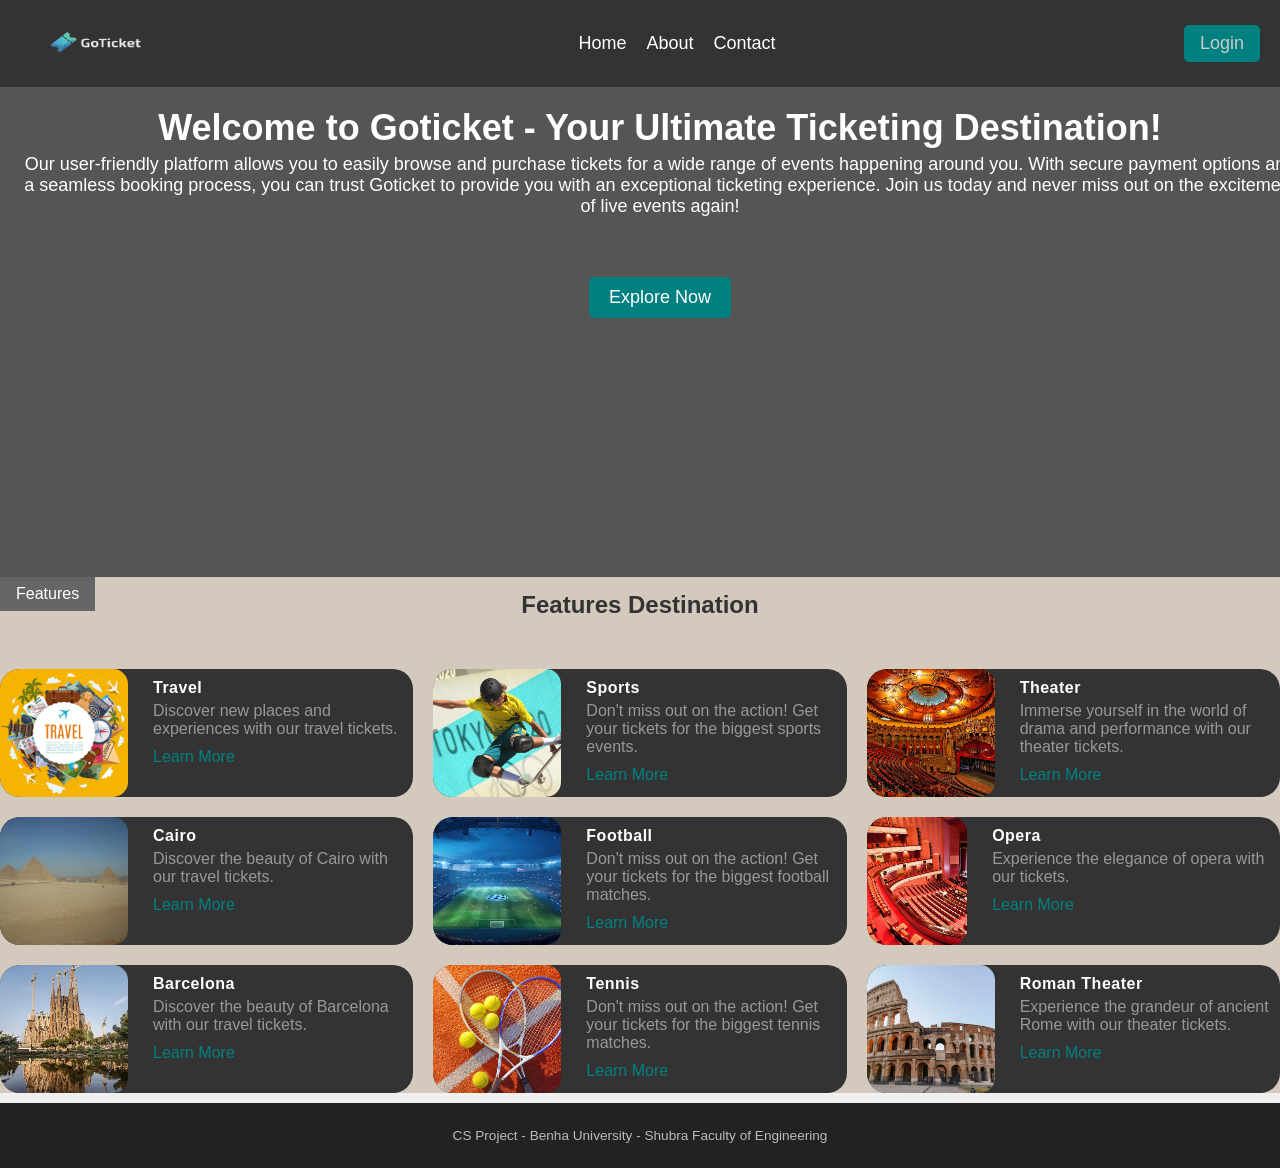
<file: index.html>
<!DOCTYPE html>
<html lang="en">

<head>
    <meta charset="UTF-8">
    <meta name="viewport" content="width=device-width, initial-scale=1.0">
    <link rel="stylesheet" href="style.css">
    <title>Goticket</title>
</head>

<body>
    <!-- this is for navigation -->
    <nav class="navbar">
        <div class="logo">
            <img src="logo.png" alt="Logo">
        </div>

        <ul>
            <li><a href="#home">Home</a></li>
            <li><a href="about-us/index (2).html">About</a></li>
            <li><a href="#contact">Contact</a></li>
        </ul>
        <div class="login-btn">
            <button type="submit">
                <a href="Login-Form/index 1.html" style="text-decoration:none; color:#ccc;">Login</a>
            </button>
        </div>


        

        
    </nav>
     <hr class="nav-divider">
    <div class="Hero-section">
        <h1>Welcome to Goticket - Your Ultimate Ticketing Destination!</h1>
        <p>Our user-friendly platform allows you to easily browse and purchase tickets for a wide range of events happening around you. With secure payment options and a seamless booking process, you can trust Goticket to provide you with an exceptional ticketing experience. Join us today and never miss out on the excitement of live events again!</p>
        <button class="explore-btn">Explore Now</button>
    </div>
    <div class="Features-section">
        <button>Features</button>
        <h3>Features Destination</h3>
        <div class="destination">
            <div class="destination-card">
                <img src="travel.avif" alt="travel">
                <div class="destination-info">
                    <h4>Travel</h4>
                    <p>Discover new places and experiences with our travel tickets.</p>
                    <a href="#" class="learn-more">Learn More</a>
                </div>
            </div>
            <div class="destination-card">
                <img src="sports.webp" alt="Sports">
                <div class="destination-info">
                    <h4> Sports </h4>
                    <p>Don't miss out on the action! Get your tickets for the biggest sports events.</p>
                    <a href="#" class="learn-more">Learn More</a>
                </div>
            </div>
            <div class="destination-card">
                <img src="theater.jpeg" alt="Theater">
                <div class="destination-info">
                    <h4>Theater</h4>
                    <p>Immerse yourself in the world of drama and performance with our theater tickets.</p>
                    <a href="#" class="learn-more">Learn More</a>
                </div>
            </div>
            <div class="destination-card">
                <img src="cairo.jpg" alt="Cairo">
                <div class="destination-info">
                    <h4>Cairo</h4>
                    <p>Discover the beauty of Cairo with our travel tickets.</p>
                    <a href="#" class="learn-more">Learn More</a>
                </div>
            </div>
            <div class="destination-card">
                <img src="football.avif" alt="Football">
                <div class="destination-info">
                    <h4>Football</h4>
                    <p>Don't miss out on the action! Get your tickets for the biggest football matches.</p>
                    <a href="#" class="learn-more">Learn More</a>
                </div>
            </div>    
            <div class="destination-card">
                <img src="opera.jpg" alt="Opera">
                <div class="destination-info">
                    <h4>Opera</h4>
                    <p>Experience the elegance of opera with our tickets.</p>
                    <a href="#" class="learn-more">Learn More</a>
                </div>
            </div>
                  <div class="destination-card">
                <img src="barcelona.jpg" alt="Barcelona">
                <div class="destination-info">
                    <h4>Barcelona</h4>
                    <p>Discover the beauty of Barcelona with our travel tickets.</p>
                    <a href="#" class="learn-more">Learn More</a>
                </div>
            </div>
            <div class="destination-card">
                <img src="tennis.avif" alt="Tennis">
                <div class="destination-info">
                    <h4>Tennis</h4>
                    <p>Don't miss out on the action! Get your tickets for the biggest tennis matches.</p>
                    <a href="#" class="learn-more">Learn More</a>
                </div>
            </div>    
            <div class="destination-card">
                <img src="Rome.jpg" alt="Roman Theater">
                <div class="destination-info">
                    <h4>Roman Theater</h4>
                    <p>Experience the grandeur of ancient Rome with our theater tickets.</p>
                    <a href="#" class="learn-more">Learn More</a>
                </div>
            </div>


        

        </div>
    </div>
    <footer>
    <p>CS Project - Benha University - Shubra Faculty of Engineering</p>
    </footer>


</body>

</html>
</file>
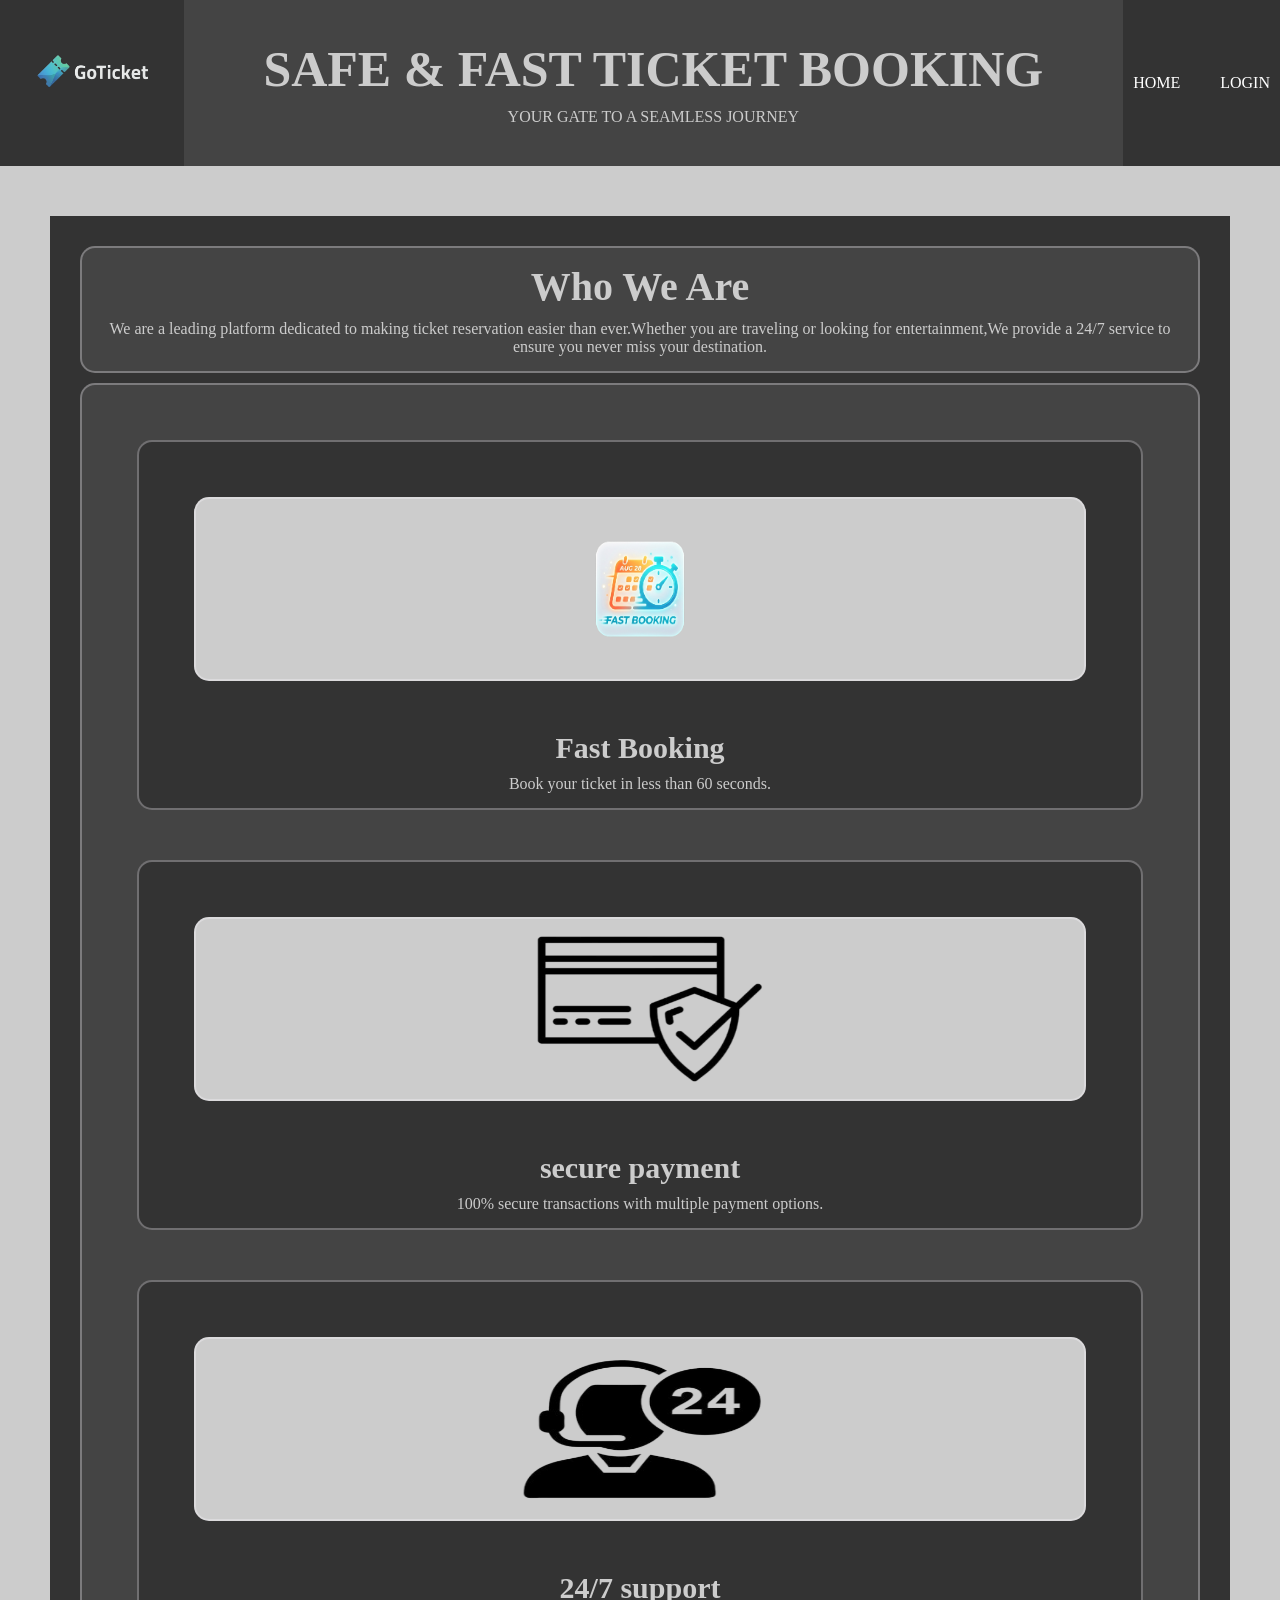
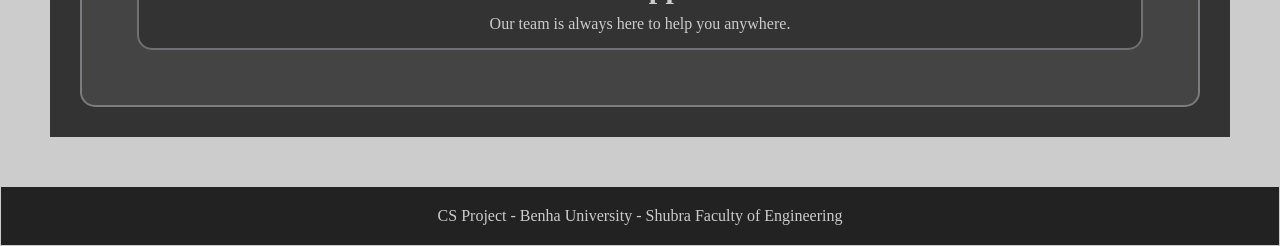
<file: about-us/index (2).html>
<!DOCTYPE html>
<html lang="en">

<head>
    <link rel="stylesheet" href="style-about (5).css">
    <meta charset="UTF-8">
    <meta name="viewport" content="width=device-width, initial-scale=1.0">
    <title>about-us</title>
</head>

<body>
    <section class="about-hero"><img src="logo (1).png" class="travel-img">
        <div class="hero-content">
            <h1>safe & fast Ticket Booking</h1>
            <p>your Gate to a Seamless Journey</p>
        </div> 
        <div class="about-hero-links">
            <a href="../index.html">Home</a>
            <a href="../Login-Form/index 1.html">Login</a>
        </div>
    </section>
    <section class="about-details">
        <div class="container">
            <div class="container-content">
                <h2>Who We Are</h2>
                <p>We are a leading platform dedicated to making ticket reservation easier than ever.Whether you are
                    traveling or looking for entertainment,We provide a 24/7 service to ensure you never miss your
                    destination.</p>
            </div>

            <div class="features">
                <div class="feat-box">
                    <div class="icon"><img src="fast-booking (1) (2).png" alt="fast booking"></div>
                    <h3>Fast Booking</h3>
                    <p>Book your ticket in less than 60 seconds.</p>
                </div>
                <div class="feat-box">
                    <div class="icon"><img src="secure-payment (2).png" alt="secure payment"></div>
                    <h3>secure payment</h3>
                    <p>100% secure transactions with multiple payment options.</p>
                </div>
                <div class="feat-box">
                    <div class="icon"><img src="support (1) (1).png" alt="24/7 support"></div>
                    <h3>24/7 support</h3>
                    <p>Our team is always here to help you anywhere.</p>
                </div>
            </div>
        </div>
    </section>
    <footer>
        <p>CS Project - Benha University - Shubra Faculty of Engineering</p>
    </footer>
</body>

</html>
</file>
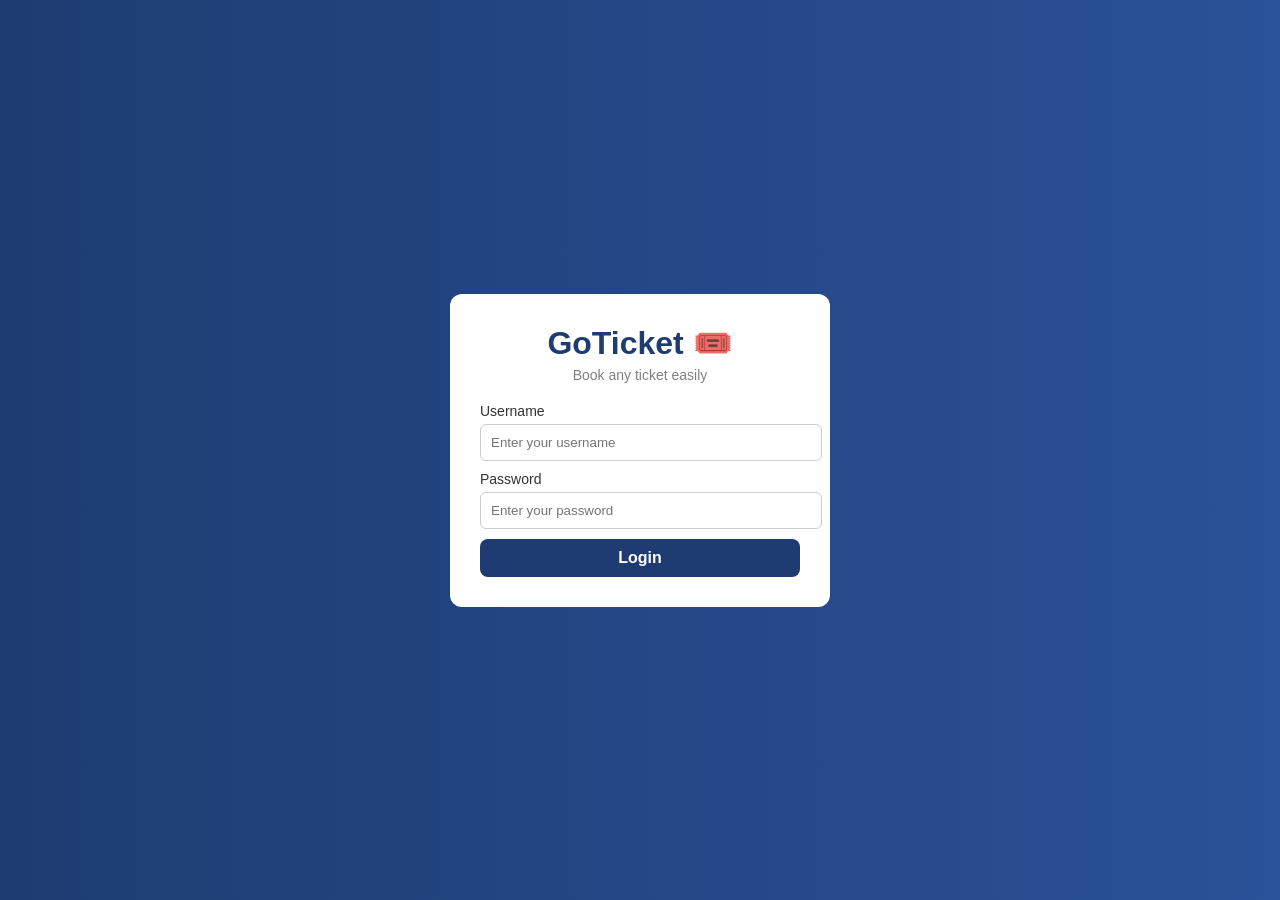
<file: Login-Form/index 1.html>
<!DOCTYPE html>
<html lang="en">
<head>
    <meta charset="UTF-8">
    <meta name="viewport" content="width=device-width, initial-scale=1.0">
    <link rel="stylesheet" href="style.css">
    <title>Log In</title>
</head>
<body>
   <div class="login">

        <!-- Brand -->
        <div class="brand">
            <h1>GoTicket 🎟️</h1>
            <p>Book any ticket easily</p>
        </div>
        <div class="background"></div>

        <!-- Login Form -->
        <form action="../index.html">

            <label for="username">Username</label>
            <input type="text" id="username" placeholder="Enter your username" required>

            <label for="password">Password</label>
            <input type="password" id="password" placeholder="Enter your password" required>

            <button type="submit" class="login-btn">Login</button>

        </form>

    </div>
</body>
</html>
</file>
<file: style.css>
*{
    margin: 0;
    padding: 0;
}
body{
    background-color: #f0f0f0;
    font-family: Arial, sans-serif;
}
.navbar{
    background-color: #333;
    color: white;
    padding: 10px 20px;
    display: flex;
    align-items: center;
    justify-content: space-between;
}
.navbar .logo img{
    height: 7vh;
    width: calc(5*30px);
}
.navbar ul{    
    display: flex;
    gap: 20px; 
    align-items: center;
   list-style: none;
}
.navbar a{
    color: white;
    text-decoration: none;
    font-size: 18px;
}
.login-btn button{
    background-color: teal;
    color: white;
    border: none;
    border-radius: 5px;
    padding: 8px 16px;
    cursor: pointer;
    font-size: 16px;
}

.nav-divider{
    border: none;
    
    background-color: #555 ;
    margin: 0;
    }

.Hero-section{
    padding: 20px;
    width: 100%;
    text-align: center;
    color: #fefefe;
    background-color: #555;
    height: 50vh;

}
.Hero-section h1{
    font-size: 36px;
    margin-bottom: 5px;
}
.Hero-section p{
    font-size: 18px;
    margin-bottom: 30px;
}
.explore-btn{
    background-color: teal;
    color: white;
    border: none;
    border-radius: 5px;
    padding: 10px 20px;
    cursor: pointer;
    font-size: 18px;
    margin-top: 30px;
}
.Features-section{
  background-color: rgb(211, 201, 189);
   height: 100%;
}
.Features-section button{
    background-color: #666;
    color: white;
    border: none;
    padding: 8px 16px;
    cursor: pointer;
    font-size: 16px;
}
.Features-section h3{
    font-size: 24px;
    margin-bottom: 50px;
    color: #333;
    text-align: center;
    margin-top: -20px;
}

.destination{
    display: grid;
    grid-template-columns: repeat(3, minmax(300px, 1fr));
    gap: 20px;
}

.destination-card{
    background: #333;
    border-radius: 20px;
    overflow: hidden;
    display: flex;
    height: 100%;    
    align-items: self-start;
    cursor: pointer;
 
}
.destination img{
    width: 8rem;
    height: 8rem;
    object-fit: cover;
    border-radius: 15px;
    margin-right: 15px;
    
}
.destination-info{
    padding: 10px;
    color: #fefefe;
}
.destination-info h4{
    margin-bottom: 5px;
    letter-spacing: 0.5px;
}
.destination-info p{
    font-size: 1em;
    color: #cccccca9;
    margin-bottom: 10px;
}
.destination-info a{
    color: teal;
    text-decoration: none;
}
footer {
    background-color: #222;
    color: #bbb;
    padding: 25px 0;
    text-align: center;
    font-size: 0.85rem;
    margin-top: 10px;
}
</file>
<file: about-us/style-about (5).css>
* {
    margin: 0;
    padding: 0;
    box-sizing: border-box;
}

body {
    background-color: #ccc;
    min-height: 100vh;
    width: 100%;
    
}
h1, h2 ,h3 , p{
    margin: 10px;

}
h1 {
    font-size: 50px;
}
h2{
    font-size: 40px;
}
h3{
    font-size: 30px;
}

.about-hero {
        display: flex;  
    background-color: #333;
}
.about-hero-links{
    display:flex;
    justify-content:center;
    align-items:center; 
    gap:20px;
    
}
.about-hero-links a{
    color:white;
     text-decoration:none;
    margin:10px;
}
.about-hero div {  
    text-transform: uppercase;
    text-align: center;
    color: #ccc;
}

.hero-content {
    background-color: #444;
    width: 100%;
    justify-content: center;
    align-items: center;
    padding: 30px;

}

.about-details {
    padding: 20px;
    margin: 50px;
    background-color: #333;
    text-align: center;
    color: #ccc;
}

.container div {
    padding: 5px;
    border: 2px solid rgb(250, 247, 274, 0.3);
    border-radius: 15px;
}

.container-content{
    background-color: #444;
    margin: 10px;

}

.features {
   
    margin: 10px;
    background-color: #444;
}
.feat-box {
 background-color: #555;
}


.travel-img {
    width: 200px;
    height: 100px;
    display: block;
    margin: 20px auto;
    border-radius: 15px;
}

.feat-box {
    border-radius: 15px;
    margin: 50px;
    background-color: #333;
}

.icon {
    border-radius: 15px;
    margin: 50px;
    background-color: #ccc;
}
.icon img {
    width: 250px;
    height: 150px;
    display: block;
    margin: 10px auto;
}


footer {
    margin: 0px 1px 1px 1px;
    padding: 10px;
    background-color: #222;
    color: #ccc;
    text-align: center;
  
}
</file>
<file: Login-Form/style.css>
body {
    margin: 0;
    font-family: Arial;
    background: linear-gradient(to right, #1e3c72, #2a5298);
    height: 100vh;
    display: flex;
    justify-content: center;
    align-items: center;
}

.login {
    width: 320px;
    background: white;
    padding: 30px;
    border-radius: 12px;
}

.background {
    border-radius: 15px;
    background: linear-gradient(135deg, #1e3c72, #2a5298);
}

.brand {
    text-align: center;
    margin-bottom: 20px;
}

.brand h1 {
    margin: 0;
    color: #1e3c72;
}

.brand p {
    margin-top: 5px;
    color: gray;
    font-size: 14px;
}

label {
    display: block;
    margin-top: 10px;
    font-size: 14px;
    color: #333;
}

input {
    width: 100%;
    padding: 10px;
    margin-top: 5px;
    border: 1px solid #ccc;
    border-radius: 6px;
}

input:focus {
    border-color: #1e3c72;
}

button {
    width: 100%;
    padding: 10px;
    margin-top: 15px;
    background: #1e3c72;
    color: white;
    border: none;
    border-radius: 6px;
    cursor: pointer;
    font-size: 16px;
}

button:hover {
    background: #2a5298;
}

.login-btn {
    display: block;
    width: 100%;
    padding: 10px;
    margin-top: 10px;
    

    background: #1e3c72;
    color: white;

    text-align: center;
    text-decoration: none;

    border-radius: 8px;
    font-weight: bold;
}

.login-btn:hover {
    opacity: 0.8;
}
</file>
